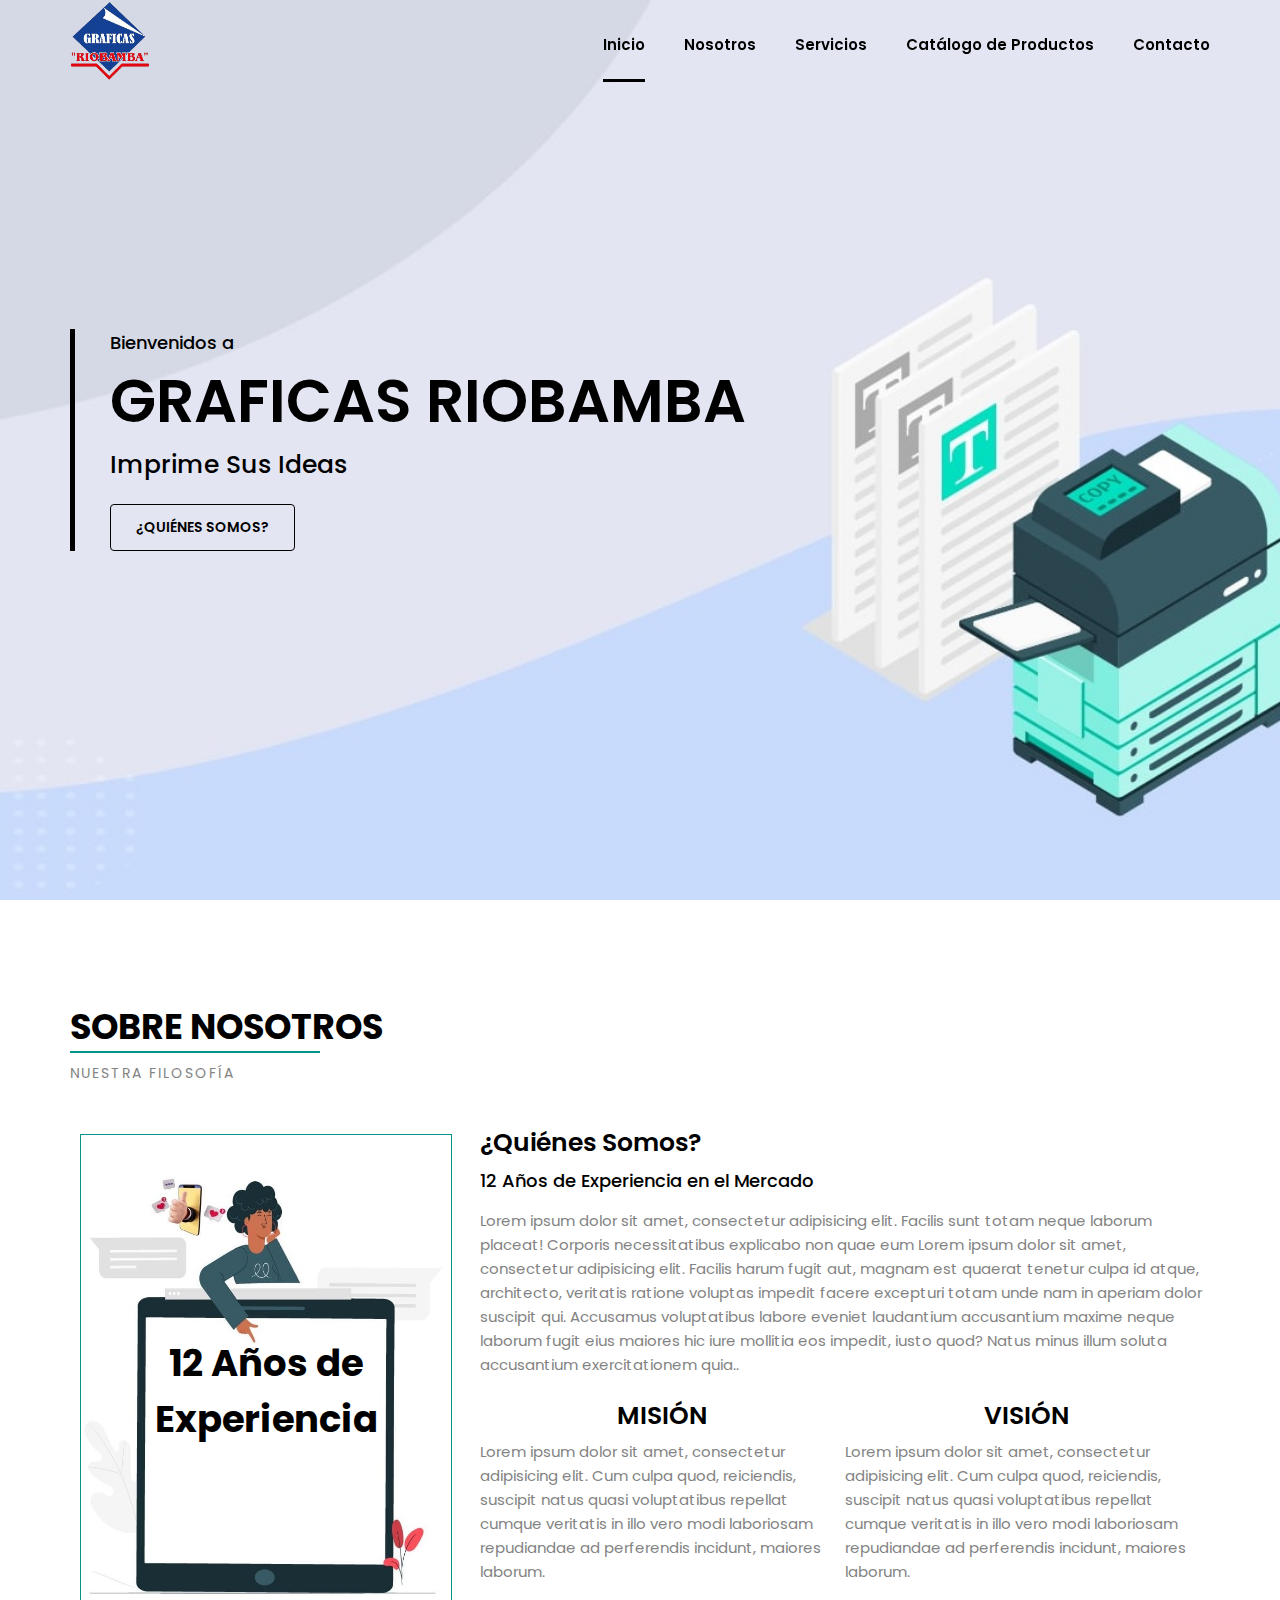
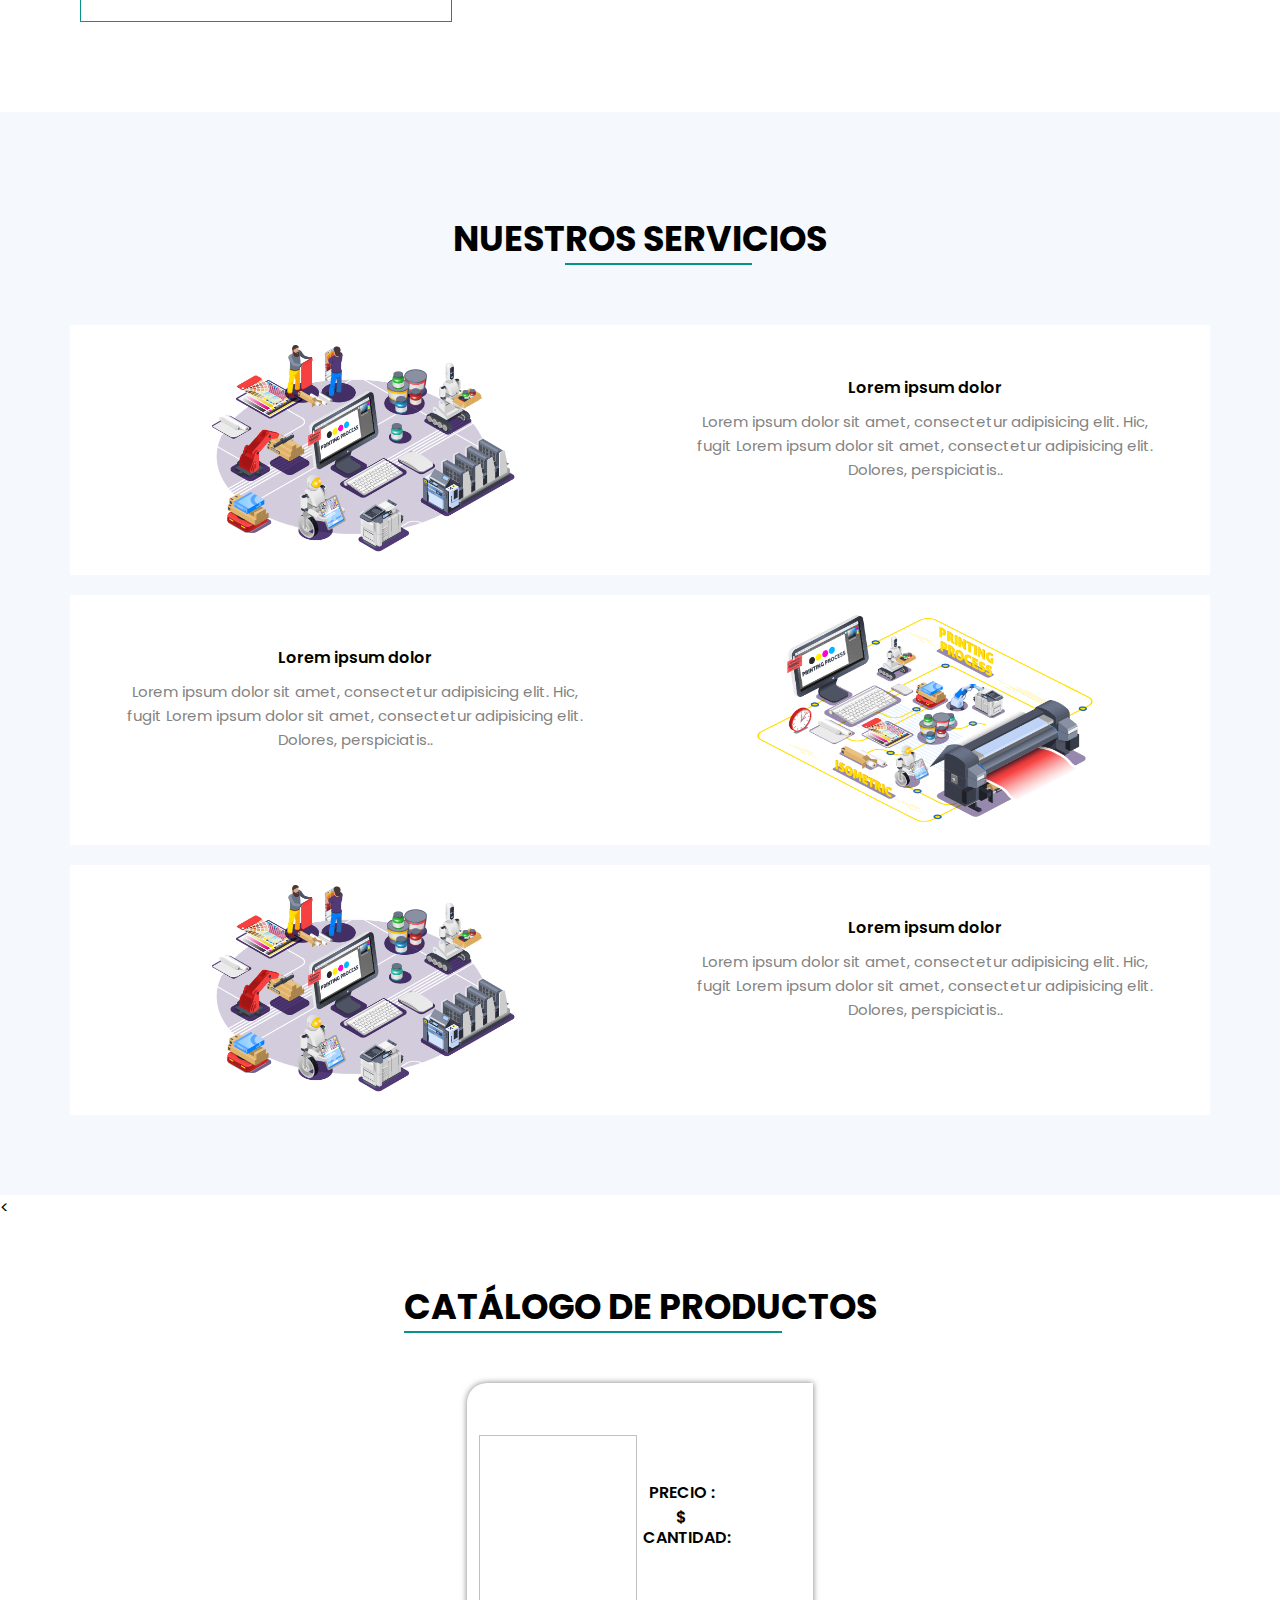
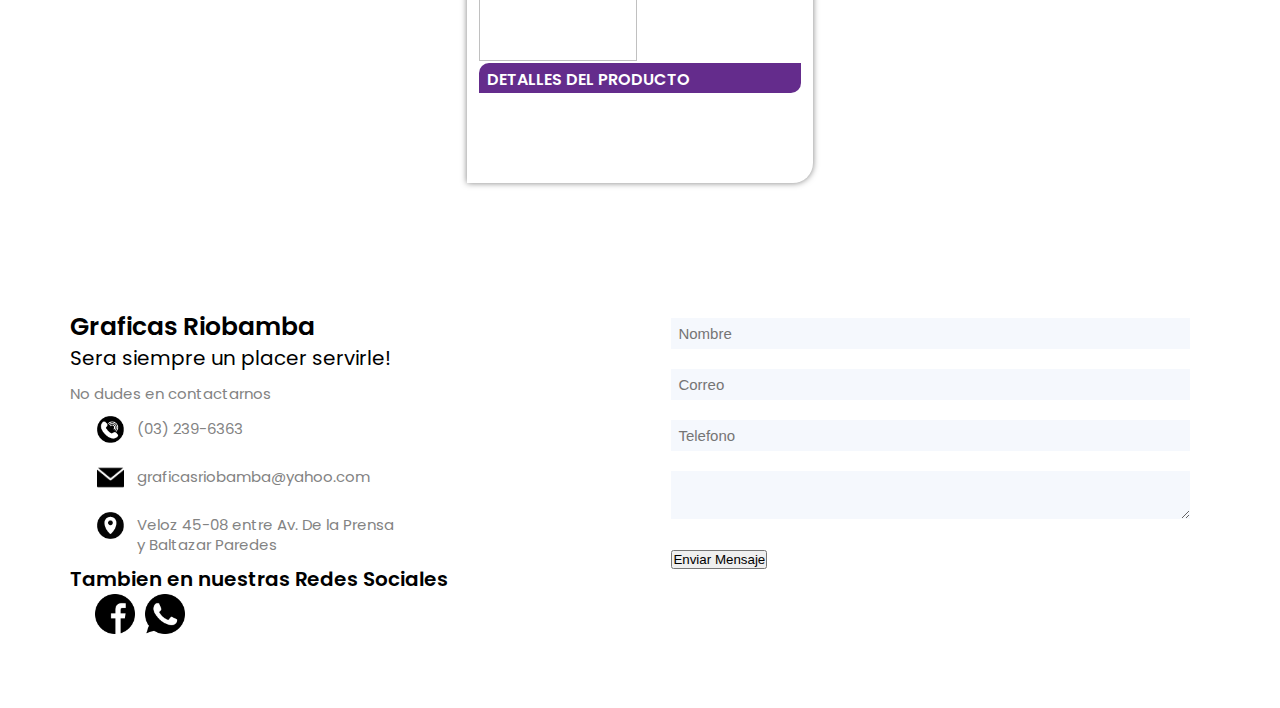
<file: index.html>
<!DOCTYPE html>
<html lang="en">
<head>
    <meta charset="UTF-8">
    <title>GRAFICAS RIOBAMBA </title>
    <meta name="viewport" content="width=device-width, initial-scale=1">
    <!--LINKS CSS -->
    <link rel="stylesheet" href="css/style.css">
    <link rel="stylesheet" href="css/portafolio.css">
</head>
<body>
 <!--Start Header Smart -->
  <header>
    <nav id="nav" class="nav1">
     <div class="container">
       <div class="row">
        <div class="smart-name">
         <a href="" class="logo"><img src="img/img-logo/logo.png" alt=""></a>
        </div>
        <div class="navbar">
           <ul>
               <li> <a href="#" id="enlace-inicio" class="active">Inicio</a></li>
               <li> <a href="#" id="enlace-nosotros" clas="btn-header">Nosotros</a></li>
               <li> <a href="#" id="enlace-servicio" clas="btn-header">Servicios</a></li>
               <li> <a href="#" id="enlace-catalogo" clas="btn-header">Catálogo de Productos</a></li>
               <li> <a href="#" id="enlace-contacto" clas="btn-header">Contacto</a></li>
           </ul>
        </div>
        </div>
     </div>
     </nav>
  </header>
  <!--End Header Smart -->

  <!--Star Home Smart -->
  <section class="home">
     <div class="container">
        <div class="row full-screen">
           <div class="home-content">
             <div class="block">
              <h6>Bienvenidos a</h6>
              <h1>GRAFICAS RIOBAMBA</h1>
              <h3>Imprime Sus Ideas</h3>
               <div class="cv-btn">
                <a  href="#" id="enlace-nosotros1"> ¿Quiénes Somos?</a>
               </div>
             </div>
           </div>
        </div>
     </div>
  </section>
  <!--End Home Smart -->

  <!--Star About Smart -->
  <section class="about-smart" id="nosotros">
     <div class="container">
        <div class="row">
           <div class="section-title">
              <h1>Sobre Nosotros</h1>
              <p class="small text-uppercase"> Nuestra filosofía </p>
           </div>
        </div>
        <div class="row">
           <div class="about-content">
             <div class="row">
              <div class="img">
                 <img src="img/img-nosotros/nosotros.jpg" alt="about-smart" />
                 <div class="texto-encima">
                            <h3>12 Años de Experiencia</h3>

                       </div>

              </div>


              <div class="text">
                 <div class="resumen_ejecutivo">
                  <h4>¿Quiénes Somos?</h4>

                  <h6>12 Años de Experiencia en el Mercado </h6>

                  <p>Lorem ipsum dolor sit amet, consectetur adipisicing elit. Facilis sunt totam neque laborum placeat! Corporis necessitatibus explicabo non quae eum Lorem ipsum dolor sit amet, consectetur adipisicing elit. Facilis harum fugit aut, magnam est quaerat tenetur culpa id atque, architecto, veritatis ratione voluptas impedit facere excepturi totam unde nam in aperiam dolor suscipit qui. Accusamus voluptatibus labore eveniet laudantium accusantium maxime neque laborum fugit eius maiores hic iure mollitia eos impedit, iusto quod? Natus minus illum soluta accusantium exercitationem quia..</p>

                   </div>
                  <div class="mision-vision">
                     <div class="mision-smart">
                         <h4>MISIÓN</h4>
                         <p>Lorem ipsum dolor sit amet, consectetur adipisicing elit. Cum culpa quod, reiciendis, suscipit natus quasi voluptatibus repellat cumque veritatis in illo vero modi laboriosam repudiandae ad perferendis incidunt, maiores laborum.</p>
                     </div>

                     <div class="vision-smart">
                        <h4>VISIÓN</h4>
                         <p>Lorem ipsum dolor sit amet, consectetur adipisicing elit. Cum culpa quod, reiciendis, suscipit natus quasi voluptatibus repellat cumque veritatis in illo vero modi laboriosam repudiandae ad perferendis incidunt, maiores laborum.</p>
                     </div>

                  </div>
              </div>
              </div>

           </div>

        </div>
     </div>
  </section>
  <!--End About Smart -->

  <!--Star Service Smart -->
  <section class="services" id="servicios">
     <div class="container">
        <div class="row">
           <div class="section-title text-center">
              <h1>Nuestros Servicios</h1>

           </div>


        </div>
        <div class="row">
           <div class="service-content">
                 <div class="boxService">

                     <div class="imagenService">
                         <div class="imgService">
                             <img src="img/img-service/service.png" alt="">

                         </div>

                     </div>

                     <div class="infoSerivice">
                         <h5> Lorem ipsum dolor </h5>
                    <p>Lorem ipsum dolor sit amet, consectetur adipisicing elit. Hic, fugit Lorem ipsum dolor sit amet, consectetur adipisicing elit. Dolores, perspiciatis..</p>

                     </div>

                 </div>


                <div class="boxService">



                     <div class="infoSerivice">
                         <h5> Lorem ipsum dolor </h5>
                    <p>Lorem ipsum dolor sit amet, consectetur adipisicing elit. Hic, fugit Lorem ipsum dolor sit amet, consectetur adipisicing elit. Dolores, perspiciatis..</p>

                     </div>


                     <div class="imagenService">
                         <div class="imgService">
                             <img src="img/img-service/service1.png" alt="">

                         </div>

                     </div>

                 </div>


                   <div class="boxService">

                     <div class="imagenService">
                         <div class="imgService">
                             <img src="img/img-service/service.png" alt="">

                         </div>

                     </div>

                     <div class="infoSerivice">
                         <h5> Lorem ipsum dolor </h5>
                    <p>Lorem ipsum dolor sit amet, consectetur adipisicing elit. Hic, fugit Lorem ipsum dolor sit amet, consectetur adipisicing elit. Dolores, perspiciatis..</p>

                     </div>

                 </div>


           </div>

        </div>

     </div>

  </section>

  <!--End Service Smart -->


< <!--Star Portafolio Works Smart -->

        <section class="work contenedor" id="catalogo">

             <div class="section-title text-center">
                <h1>Catálogo de Productos</h1>

             </div>

            <div class="galeria-work" th:switch="${productos}" th:case="*"  >

                                    <div class="producto" th:each="producto : ${productos}">
                                             <div class="categoria">
                                                 <h1 th:text="${producto.categoria}"> </h1>
                                             </div>

                                              <div class="img">
                                                <img th:src="@{/GraficasRiobamba/pic/{id}(id=${producto.foto}+.jpg)}" alt="">
                                              </div>
                                              <div class="info">
                                                  <div class="nombre">

                                                     <h1 th:text="${producto.nombre}"> </h1>
                                                  </div>
                                                  <div class="contenedor-precio">
                                                      <div class="precio">
                                                          <h1>PRECIO : $ </h1>
                                                      </div>
                                                       <div class="valor">
                                                            <h1 th:text="${producto.precio}"> </h1>
                                                       </div>

                                                  </div>

                                                    <div class="contenedor-precio2">
                                                      <div class="precio">
                                                          <h1>CANTIDAD: </h1>
                                                      </div>
                                                       <div class="valor">
                                                            <h1 th:text="${producto.cantidad}" > </h1>
                                                       </div>

                                                  </div>






                                              </div>

                                              <div class="descripcion">
                                                  <div class="des">
                                                      <h1>DETALLES DEL PRODUCTO</h1>
                                                  </div>
                                                  <div class="parrafo">
                                                      <p th:text="${producto.descripcion}"    > </p>
                                                  </div>

                                              </div>




                                </div>







            </div>

        </section>



     <!--End Portafolio Works Smart -->
     <!--End Portafolio Works Smart -->



      <!--Start footer -->


  <footer class="footer" id="contacto">
      <div class="container">
            <div class="row">
                 <div class="contact-content">
                       <div class="info-contact">
                           <div class="content-info">
                              <div class=" info">
                                  <h5> Graficas Riobamba  </h5>
                                        <pi>Sera siempre un placer servirle!</pi>
                                        <p>No dudes en contactarnos</p>
                              </div>

                               <div class="telefonos">
                                  <div class="telefono">
                                     <div class="icon">
                                         <img src="/img/img-icon/telefono.png" alt="">
                                     </div>

                                     <div class="text">
                                         <p> (03) 239-6363 </p>
                                     </div>

                                  </div>
                                  <div class="correo">
                                       <div class="icon">
                                         <img src="/img/img-icon/email.png" alt="">
                                       </div>

                                     <div class="text">
                                         <p> graficasriobamba@yahoo.com </p>
                                     </div>
                                  </div>
                                  <div class="ubicacion">
                                       <div class="icon">
                                         <img src="/img/img-icon/ubicacion.png" alt="">
                                         </div>
                                         <div class="text">
                                        <p> Veloz 45-08 entre Av. De la Prensa y Baltazar Paredes </p>

                                         </div>
                                  </div>
                               </div>

                           </div>

                           <div class="Redes-Sociales">
                               <h5> Tambien en nuestras Redes Sociales  </h5>
                               <div class="contenedor-social">
                                      <div class="icon-social">
                                          <a title="Facebook" href="https://www.facebook.com/profile.php?id=100009600577991" target="_blank"><img src="/img/img-icon/icon2.png" alt="Facebook"></a>
                                      </div>
                                      <div class="icon-social">
                                          <a title="Whatsapp" href="https://api.whatsapp.com/send?phone=593997665258" target="_blank"><img src="/img/img-icon/whatsapp.png" alt="Whatsapp"></a>
                                      </div>



                               </div>

                           </div>



                       </div>


                       <div class="formulario-contact">


                                          <div class="contenedor-mensaje">
                                                <form  th:action="@{/GraficasRiobamba/saveMensaje}" th:object="${mensaje}"  method="post">
                                                   <input th:field="*{nombreCliente}" type="text" name="Nombre" placeholder="Nombre">
                                                   <input th:field="*{correoCliente}" type="text" name="Correo" placeholder="Correo">
                                                   <input th:field="*{telefonoCliente}" type="text" name="telefono" placeholder="Telefono">
                                                   <textarea th:field="*{contenido}"  name="mensaje"     placeholder="Escriba aqui su mensaje " > </textarea>

                                     <button id="btn-abrir-popup" class="btn-abrir-popup">Enviar Mensaje</button>





                                                </form>







                                       </div>

                       </div>





                 </div>

            </div>

      </div>

  </footer>



   <!-- End footer -->

<!--LINKS JS -->
    <script src="js/jquery-3.4.1.min.js"></script>
    <script src="js/main.js"></script>
    <script src="js/filter.js"></script>



</body>
</html>
</file>
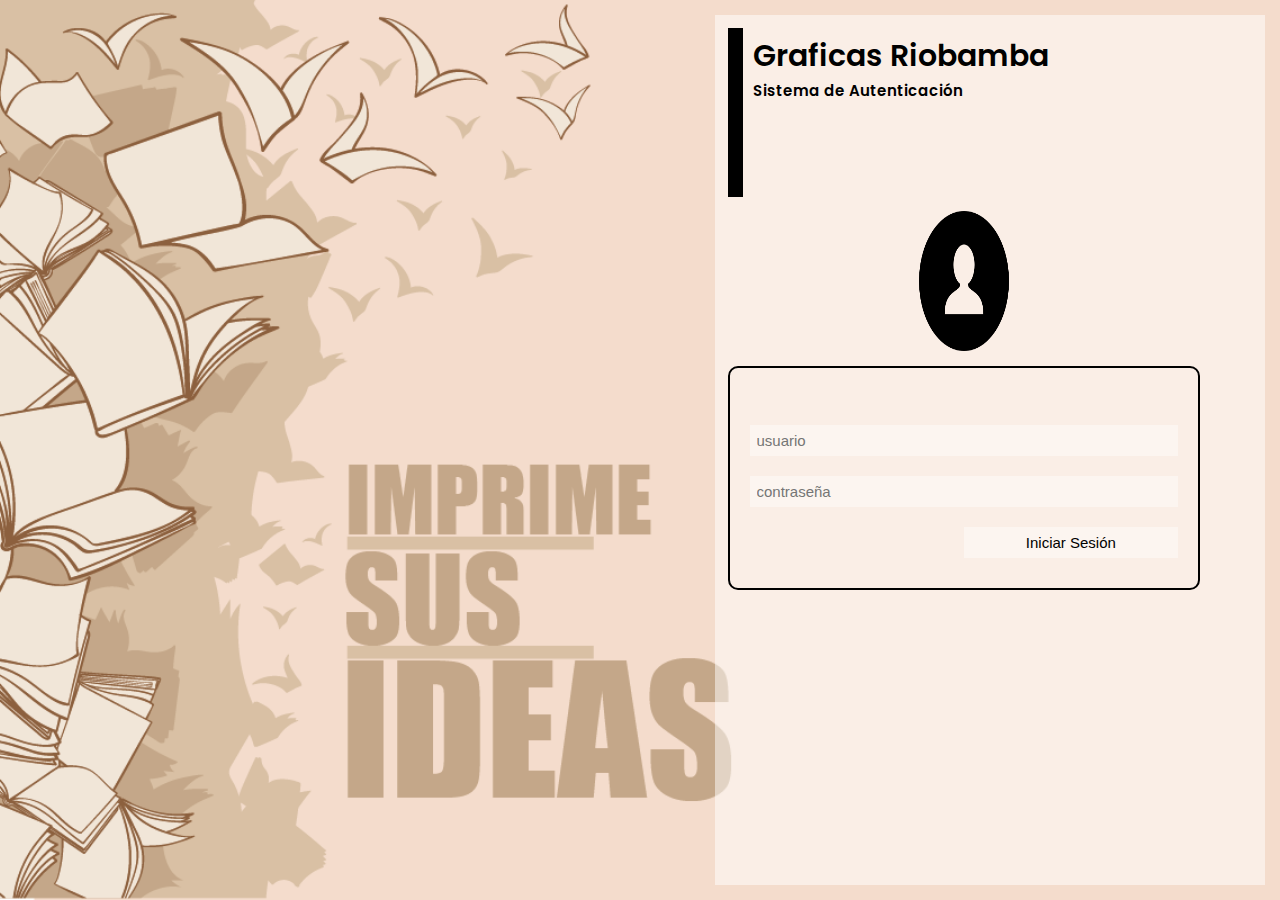
<file: login.html>
<!DOCTYPE html>
<html lang="en">
<head>
    <meta charset="UTF-8">
    <title>ADMINISTRADOR</title>
    <link rel="stylesheet" href="css/styleAdmin.css">
</head>
<body>
     <!--Star login -->
  <section class="loging">
         <div class="container">
               <div class="titulo-sistema">
                   <h1>Graficas Riobamba </h1>
                   <h3>Sistema de Autenticación</h3>
               </div>
               <div class="container-formulario">
                      <div class="logo">
                         <img src="img/img-admin/user.png" alt="">
                      </div>
                      <div class="formulario">
                            <form action="">
                                <input  img type="text" name="usuario" placeholder="usuario">
                                <input type="text" name="contraseña" placeholder="contraseña">
                                <a href="admin.html">
                                <input href="admin.html" type="button"  value="Iniciar Sesión" id="boton"  >

                                </a>
                             </form>
                      </div>
               </div>
         </div>
  </section>
  <!--End Login -->




</body>
</html>
</file>
<file: css/style.css>
@import url('https://fonts.googleapis.com/css?family=Poppins:300,400,500,600,700&display=swap');

*{
    margin: 0;
    padding: 0;
    box-sizing: border-box;
}
body{
    font-family: 'Poppins', sans-serif;
}


nav{

  width: 100%;
  position: fixed;


}

.nav1{

background:transparent;
    width: 100%;
  height: 100px;
  color:black;

}

.nav2{
  background: white;
   height: 100px;
  color:#000;
    box-shadow: 0 0 10px 0 rgba(0,0,0,.5);
    z-index: 100;
}
 .section-title{

    flex: 0 0 100%;
    max-width: 100%;
    margin-bottom: 40px;


}
 .section-title h1{

    display: inline-block;
    font-size: 35px;
    text-transform: uppercase;
    font-weight: 700;
    color: black;
    margin: 0 0 10px;
    position: relative;



}
 .section-title h1:before{
    content: '';
    left: 0;
    height: 2px;
    right: 20%;
    background-color: #04948c;
    bottom: 0px;
    position: absolute;


}

.text-center{
    text-align: center!important;

}

.text-left{
    text-align: left!important;

}

.text-right{
    text-align: right;

}
/*     **********************************************************************************************************************************************                                                   STYLE HEADER SMART
***************************************************************************************************************************************++++*/
.logo, .logo img{ ;
  width: 80px;
   height:  80px;
}
.row{
    display: flex;
    flex-wrap: wrap;
}
.container{
    max-width: 1140px;
    margin: auto;
}
header{
    position: absolute;
    left: 0px;
    right: 0px;


    z-index: 10;
}
header .row{
    justify-content:space-between;
    align-items: center;

}
header .smart-name a{
    text-decoration: none;
    font-size: 22px;
    font-weight: 600;
    color: white;
    text-transform: uppercase;
    position: relative;
}
header .navbar ul{
    list-style: none;
    padding: 0;
    margin: 0;
}
header .navbar ul li{
    display: inline-block;
    margin-left: 35px;
}
header .navbar ul li a{
    font-size: 15px;
    text-decoration: none;
    line-height: 72px;
    color: black;
    display: block;
    font-weight: 600;
    position: relative;
}
header .navbar ul li a::before{
    content: '';
    height: 3px;
    background-color: black;
    width: 0%;
    position: absolute;
    left: 0px;
    bottom: -1px;
    transition: all .5s ease ;
}
header .navbar ul li a:hover::before{
    width: 100%;
    left: 0;
}
header .navbar ul li a.active::before{
    width: 100%;
    left: 0;
}
/*     **********************************************************************************************************************************************                                                   STYLE HOME SMART
***************************************************************************************************************************************++++*/
.home{
    min-height: 100vh;
    background-image: url(../img/img-fondos/fondo.jpg);
    background-size: cover;
    background-position: center;
    padding: 15px;
    width: 100%;
    height:600px;
    background-attachment: fixed;
    position: relative;
     color: white;
}
/*
.home:before{
   content:'';
	position: absolute;
    top: 0;
	bottom: 0;
	left: 0;
	right: 0;
	background-color: rgba(0,0,0,0.5);


}*/

.home .full-screen{

    min-height: 100vh;
}
.home .home-content{

    flex: 0 0 100%;
    max-width: 100%;
    display: flex;
    flex-wrap: wrap;
    align-items: center;
    position: relative;
}
.home .home-content .block{
    flex: 0 0 75%;
    max-width: 75%;
    padding-left: 35px;
    border-left: 5px solid black;
    margin-top: -50px;
}
.home .home-content .block h6{
     color: black;
    font-size: 18px;
    font-weight: 500;
    margin: 0;
    padding: 0;
}
.home .home-content .block h1{
    color: black;
    font-size: 60px;
    font-weight: 600;
    margin: 0;
    padding: 0;
}
.home .home-content .block h3{
    color: black;
    font-size: 25px;
    font-weight: 500;
    margin: 0;
    padding: 0;
}
.home .home-content .block .cv-btn{
    padding-top: 20px;
}
.home .home-content .block .cv-btn a{
    border-radius: 4px;
    color: black;
    border: 1px solid black;
    padding: 12px 25px;
    text-decoration: none;
    display:inline-block;
    font-size: 14px;
    text-transform: uppercase;
    font-weight: 600;
    transition: all .5s ease ;
    background-color: transparent;

}
.home .home-content .block .cv-btn a:hover{
    background-color: #ffff;
    color: black;

}
/*     **********************************************************************************************************************************************                                                   STYLE SECTION ABOUT SMART
***************************************************************************************************************************************++++*/

.about-smart{
    padding: 100px 15px;
    background: white;



}

.text-uppercase{
    text-transform: uppercase!important;

}

.about-smart .section-title p.small{
    display: block;
    font-size: 14px;
    color: #838383;
    font-weight: 400;
    letter-spacing: 2px;


}



.about-smart .about-content .img{
    max-width: 33.33%;
    height: auto;
    position: relative;
    background-size: 100vw 100vh;
    background-attachment: fixed;
}
/*
.about-smart .about-content .img:before{
   content:'';
	position: absolute;
    top: 0;
	bottom: 0;
	left: 0;
	right: 0;
	background-color: rgba(0,0,0,0.6);


}
*/
.about-smart .about-content .img .texto-encima{


    position: absolute;
    top: 10px;
    left: 10px;
    width: 98%;
    height: 100%;
    border: 1px solid #04948c;
    color: black;
}



.about-smart .about-content .img .texto-encima h3{
    margin-top: 200px;
    font-size: 37px;
    text-align:center;
}

.about-smart .about-content .img img{
    width: 100%;
    height: 100%
}

.about-smart .about-content .text{
    flex: 0 0 66.66%;
    max-width: 66.66%;
    padding-left: 30px;
    height: auto;


}

.about-smart .about-content .text h4{
    font-size: 25px;
    font-weight: 600;
    margin: 0 0 5px;
    color: black;
}
.about-smart .about-content .text h6{
    font-size: 18px;
    font-weight: 500;
    margin: 0 0 15px;
    color: black;
}
.about-smart .about-content .text h6 span{
   color: #04948c ;
}
.about-smart .about-content .text p{
    font-size: 15px;
    font-weight: 400;
    line-height: 24px;
    color: #838383;
    margin: 0 0 20px;

}

.resumen_ejecutivo{

    width: 100%;


}
.mision-vision{
    margin-top: 18px;
    width: 100%;
    height: auto;
    display: flex;
    justify-content: space-around;
    flex-wrap: wrap;

}
.mision-smart{
     width: 50%;
    height: auto;

}



.vision-smart{
     width: 50%;
    height: auto;

}

.mision-smart h4 , .vision-smart h4{
     text-align: center;
}

.mision-smart p , .vision-smart p{
     font-size: 15px;
    font-weight: 400;
    line-height: 24px;
    color: #838383;
}





/**********************************************************************************************************************************************                                                   STYLE SECTION SERVICES SMART
***************************************************************************************************************************************++++*/
.services{
    background: #f5f8fd;
    padding: 100px 0px 70px;

}

.services .section-title h1:before{
    left: 30%;

}

.services .service-content {

    flex: 0 0 100%;
    max-width: 100%;
    display: flex;
    flex-wrap: wrap;
    justify-content: space-between;

}

.services .service-content .boxService{
    width: 100%;
    height: auto;
    background: white;
    display: flex;
    justify-content: space-around;
    flex-wrap: wrap;
    margin-bottom: 30px;

    background-image: url(../img/img-fondos/fondo1.jpg);

    background-attachment: fixed;
    background-position: center;
    background-size: cover;
    position: relative;
    margin-top: 10px;
    margin-bottom: 10px;

}


.services .service-content .boxService .imagenService{
    width: 49%;
    height: 250px;


    text-align:center;
     padding-top: 20px;
}

.services .service-content .boxService .imagenService .imgService{
    width: 60%;
    height: 90%;

     margin:0px auto;

    background-size: 100vw 100vh;
    background-attachment: fixed;

}

.services .service-content .boxService .imagenService .imgService  img {

    height: 100%;
    width: 100%;
}

.services .service-content .boxService .imagenService img{
    width: 100%;
    height: 100%;

}
.services .service-content .boxService .infoSerivice{
    width: 49%;
    height: 100%;
    padding: 50px;

    text-align: center;

}

.services .service-content .boxService .infoSerivice h5{
    font-size: 16px;
    font-weight: 600;
    color: black;
    margin: 0;


}

.services .service-content .boxService .infoSerivice p{
     font-size: 15px;
    font-weight: 400;
    line-height: 24px;
    color: #838383;
    margin: 10px 0 10px;

}



.services .service-content .box{
    background: #ffffff;
    padding: 30px;
    flex: 0 0 calc(33.33% - 20px);
    max-width:calc(33.33% - 20px);
    margin-bottom: 30px;
    border: 1px solid #eeeeee ;
    text-align: center;
    position: relative;
    border-radius: 5px;

}
.services .service-content .box::before{
    content: '';
    height: 2px;
    background-color: #04948c;
    position: absolute;
    bottom: 0px;
    width: 0px;
    left: 0;
    right: 0;
    margin: auto;
    transition: all .5s ease ;

}
.services .service-content .box:hover::before{
    width: 100%;

}
.services .service-content .box .icon{
    height: 60px;
    width: 60px;
    margin: 15px auto 20px;
}

.services .service-content .box h5{
    font-size: 16px;
    font-weight: 600;
    color: black;
    margin: 0;


}

.services .service-content .box p{
     font-size: 15px;
    font-weight: 400;
    line-height: 24px;
    color: #838383;
    margin: 10px 0 10px;

}

/*     **********************************************************************************************************************************************                                                   STYLE SECTION PORTAFOLIO WORKS SMART
***************************************************************************************************************************************++++*/
.portafolio{
        background: #f5f8fd;
    padding: 100px 7px;
}
.portafolio .section-title h1:before{
    left: 30%;

}

/* Main */


.botones-work{
  overflow: hidden;
}




.botones-work li{
  display: inline-block;
  text-align: center;
  margin-left: 10px;
  margin-bottom: 45px;
  padding: 6px 12px;
  border: 1px solid #4cac53;
  list-style: none;
  color: #4cac53;
}

.botones-work li:hover{
  background: #4cac53;
  color:#fff;
  cursor: pointer;
}

.botones-work .active{
  background: #4cac53;
  color:#fff;
}

.galeria-work{
  display:flex;
  flex-wrap: wrap;
  justify-content: space-around;
}

.cont-work{
  margin:5px;
  padding: 1em;
  width: 31%;

  overflow: hidden;
  height:350px;

}
.img-proyecto{

    width: 100%;
    height:185px;


    background-size: 100vw 100vh;
    background-attachment: fixed;
}

.img-proyecto img{
  width: 100%;
  height:100%;

}

.titulo-work{
    width: 100%;
    height:70px;
    overflow: hidden;
}
.titulo-work h4{
    text-align:justify;



}

.textos-work{

  margin-top: 0px;
   width: 100%;
    height:30px;


}

.boton{
    width: 100%;
    height:45px;


}

.textos-work h4{

  line-height: 30px;
  font-weight: 300px;
}


/* footer*/


.footer{
    padding-top: 20px;
    padding-bottom: 0px;
    }

.footer  .contact-content{
    flex: 0 0 100%;
    max-width: 100%;
    display: flex;
    flex-wrap: wrap;
    justify-content: space-between;
    height: auto;
    }

.contact-content .info-contact{
        width: 49%;
        height: 400px;



    }
.contact-content .info-contact .content-info {


    width: 100%;
    height: 49%;




}

.contact-content .info-contact .info{

     width: 100%;
    height: 49%;


}

.contact-content .info-contact .info h5{
      font-size: 25px;
    font-weight: 600;
    color: black;
    margin: 0;



}

.contact-content .info-contact .info pi{
     font-size: 20px;
    font-weight: 400;
    line-height: 24px;
    color: black;
    margin: 10px 0 10px;

}

.contact-content .info-contact .info p{
     font-size: 15px;
    font-weight: 400;
    line-height: 24px;
    color: #838383;
    margin: 10px 0 10px;

}





.contact-content .info-contact .telefonos{
    margin-top: 5px;
    width: 100%;
    height: 49%;


}

.contact-content .info-contact .telefonos  .telefono, .correo, .ubicacion{

    width: 60%;
    height: 50%;

    display: flex;
    flex-wrap: wrap;
    justify-content: space-between;

}

.icon {
   margin-top: 5px;
     width: 30px;
    height: 30px;

    margin-left: 25px;



     -moz-border-radius: 50%;
     -webkit-border-radius: 50%;
     border-radius: 50%;

     position: relative;
    background-size: 100vw 100vh;
    background-attachment: fixed;

}

.icon  img{
    width: 100%;
    height: 100%;
    padding: 5%;
}

.text{
    width: 80%;
    height: 100%;

}

.text p {
    float: left;
     font-size: 15px;
    font-weight: 400;
    line-height: 20px;
    color: #838383;
    margin: 10px 0 10px;

}
.text pd {
    float: left;
     font-size: 15px;
    font-weight: 400;
    line-height: 15px;
    color: #838383;
    margin: 6px 0 10px;

}

.contact-content .info-contact .Redes-Sociales{
     margin-top:   10px;
    width: 100%;
    height: 40%;


}




.contact-content .info-contact .Redes-Sociales h5{
   padding-top: 50px;
    font-size: 20px;
    font-weight: 600;
    color: black;
    margin: 0;



}

.contact-content .info-contact  .Redes-Sociales .contenedor-social {

padding-left: 15px;
  width: 60%;
  height: 60px;


      display: flex;
    flex-wrap: wrap;


}


.contact-content .info-contact  .Redes-Sociales .contenedor-social .icon-social{
    width: 40px;
    height: 40px;

         margin-left: 10px;

     -moz-border-radius: 50%;
     -webkit-border-radius: 50%;
     border-radius: 50%;
    position: relative;
    background-size: 100vw 100vh;
    background-attachment: fixed;


}

.contact-content .info-contact  .Redes-Sociales .contenedor-social .icon-social img{
    width: 100%;
    height: 100%;
}


.contact-content .formulario-contact{

         width: 49%;
        height: 50%;

    }




/* formulario */
contenedor-mensaje{
    width: 100%;
    height: auto;
       float: left;
       font-family: monospace;
}
form{
    width: 100%;
    margin: auto;

    padding: 10px 20px;
    box-sizing: border-box;
    border-radius: 7px;
}
.text-contactos{
    color: black;
    text-align: center;
    margin: 0;
    font-size: 20px;
    margin-bottom: 20px;

}
input ,textarea{
    width: 100%;
    margin-bottom: 20px;
    padding: 7px;
    box-sizing: border-box;
    font-size: 15px;
    border: none;
    background: #f5f8fd;
    color: black;
}

textarea{
   max-width: 100%;
 max-height: 50px;
}

#boton{
    width: 50%;
    margin-left:50%;


}
#boton:hover{
    cursor: pointer;
}
</file>
<file: css/portafolio.css>
.contenedor{
  margin:auto;
  padding: 60px 0;
  width: 90%;

  text-align: center;
  overflow: hidden;

}

.galeria-work{
  display:flex;
  flex-wrap: wrap;
  justify-content: space-around;
}






.container-table{
      display: flex;
    flex-wrap: wrap;
    justify-content: space-between;
    text-align: center;
    width: 100%;
    height: auto;

    height: 40px;


}

.producto{
    width: 30%;
    height: 400px;
    padding: 1%;
    display: flex;
    flex-wrap: wrap;
    justify-content: space-between;
    box-shadow: 0 0 6px 0 rgba(0,0,0,.5);
   margin-bottom: 45px;
border-bottom-right-radius: 20px;
     border-top-left-radius: 20px;

}




.producto .img{
    width: 49%;

    height: 60%;
      background-size: 100vw 100vh;
    background-attachment: fixed;
}

.producto .img img{
    width: 100%;
    height: 100%;
}

.producto .categoria{
      width: 100%;
    height: 10%;

    padding-bottom: 1%;


}

.producto .categoria h1{

      float: left;
       margin-left: 5px;
    margin-top: -1;

}
.producto .info{

       width: 49%;
        height: 60%;

}

.producto .info .nombre{
    width: 100%;
    height: 20%;

     overflow:auto;

}

.producto .info .nombre h1{
    color: #c73c48;
    font-size: 16px;
    font-weight: 600;

}

.producto  .descripcion{
     width: 100%;
    height: 28%;

}
.producto .contenedor-precio{
    width: 100%;
    height: 20%;
        display: flex;
    flex-wrap: wrap;
    justify-content: space-between;

}

.producto .contenedor-precio2{
    width: 100%;
    height: 20%;
        display: flex;
    flex-wrap: wrap;
    justify-content: space-between;

}

.producto .contenedor-precio .precio{
    width: 49%;
    height: 100%;
}

.producto .contenedor-precio .valor{
    width: 49%;
    height: 100%;
     color: #c73c48;
}

.producto .contenedor-precio .valor h1{
    font-size: 16px;
    font-weight: 600;
    float: left;
}

.producto .contenedor-precio .precio h1{
    font-size: 16px;
    font-weight: 600;
}



.producto .contenedor-precio2 .precio{
    width: 49%;
    height: 100%;
}

.producto .contenedor-precio2 .valor{
    width: 49%;
    height: 100%;
     color: #c73c48;
}

.producto .contenedor-precio2 .valor h1{
    font-size: 16px;
    font-weight: 600;
    margin-left: -50px;
}

.producto .contenedor-precio2 .precio h1{
    font-size: 16px;
    font-weight: 600;
}
.producto .contenedor-precio3{
    width: 100%;
    height: 10%;

   border-bottom: 1px solid black;

    text-align: center;
}

.producto  .contenedor-precio3 h1{
        color: #c73c48;
    font-size: 16px;
    font-weight: 600;


}

.producto .contenedor-precio4{
    width: 100%;
    height: 10%;

       background-size: 100vw 100vh;
    background-attachment: fixed;

}
.producto .contenedor-precio4 img{
     width: 100%;
    height: 100%;
}


.producto .descripcion .des{
    width: 100%;
   padding-top: 5px;
    background: #642c8c;
    color: white;

    height: 30px;
    border-bottom-right-radius: 10px;
     border-top-left-radius: 10px;
}

.producto .descripcion .des h1{
    margin-left: 8px;
    margin-top: -1px;
    font-size: 16px;
    font-weight: 600;
    float: left;
}
.producto .descripcion .parrafo{
      width: 100%;

    height: 67%;
    margin-top: -15px;
  margin-top: 20px;


}

.producto .descripcion .parrafo p{
    margin-left: 5px;
    margin-right: 5px;

}
</file>
<file: css/styleAdmin.css>
@import url('https://fonts.googleapis.com/css?family=Poppins:300,400,500,600,700&display=swap');

*{
    margin: 0;
    padding: 0;
    box-sizing: border-box;
}
body{
    font-family: 'Poppins', sans-serif;
}

/* star css login */

.loging{
    min-height: 100vh;
    background-image: url(../img/img-admin/fondo.png);
    background-size: cover;
    background-position: center;
    padding: 15px;
    width: 100%;
    height:500px;
    background-attachment: fixed;
    position: relative;
     color: white;

}



.loging .container{
    float :right;
    width: 44%;
    height: 100%;
    background-color: rgba(255,255,255,0.5);
    padding: 1%;

}
.loging .container .titulo-sistema{
    width: 80%;
    height: 20%;
    border-left: 15px solid  black;

    padding: 1%;
    padding-left: 2%;

}
.loging .container .titulo-sistema h1{
     color: black;
    font-size: 30px;
    font-weight: 600;
    margin: 0;


}

.loging .container .titulo-sistema h3{
     color: black;
    font-size: 15px;
    font-weight: 600;
    margin: 0;



}
.loging .container .container-formulario{

    width: 90%;
    height: 80%;

    text-align:center;

}


.loging .container .container-formulario .logo{

    width: 25%;
    height: 25%;

    -moz-border-radius: 50%;
     -webkit-border-radius: 50%;
     border-radius: 50%;
      margin:0px auto;
    padding: 3%;
    background-size: 100vw 100vh;
    background-attachment: fixed;
}
.loging .container .container-formulario .logo img{
     width: 100%;
    height: 100%;
}

.loging .container .container-formulario .formulario{
    padding-top: 10%;
    width: 100%;
    height: auto;
    border-radius: 10px;
border: 2px solid black;
    position: relative;

}



/* formulario */
contenedor-mensaje{
    width: 100%;
    height: auto;
       float: left;
       font-family: monospace;
}
form{
    width: 100%;
    margin: auto;

    padding: 10px 20px;
    box-sizing: border-box;
    border-radius: 7px;
}
.text-contactos{
    color: black;
    text-align: center;
    margin: 0;
    font-size: 20px;
    margin-bottom: 20px;

}
input ,textarea{
    width: 100%;
    margin-bottom: 20px;
    padding: 7px;
    box-sizing: border-box;
    font-size: 15px;
    border: none;
   background-color: rgba(255,255,255,0.4);
    color: black;

}

textarea{
   max-width: 100%;
 max-height: 50px;
}

#boton{
    width: 50%;
    margin-left:50%;


}
#boton:hover{
    cursor: pointer;
}

#boton:any-link{

}

/* end css login */



/* star css administra productos  */



.Gestion-Empresa{

    min-height: 100vh;

    background-size: cover;
    background-position: center;

    width: 100%;
    height:500px;
    background-attachment: fixed;
    position: relative;
    color: white;

    display: flex;
    flex-wrap: wrap;
    justify-content: space-between;



}
.Gestion-Empresa .menu{

    width: 20%;
    height: 100%;
    background:#444c5c;
}


.Gestion-Empresa .menu .user{
   width: 100%;
    height: 75px;

    background-color:#444c5c;
      box-shadow: 0 0 10px 0 rgba(0,0,0,.5);


}
.Gestion-Empresa .menu .user .titulo-user{
    width: 100%;
    height: 100%;


    padding: 1%;
    padding-left: 4%;

}
.Gestion-Empresa .menu .user h1{
     color: white;
    font-size: 20px;
    font-weight: 600;
    margin: 0;


}

.Gestion-Empresa .menu .user h3{
    color: white;
    font-size: 15px;
    font-weight: 600;
    margin: 0;



}
.Gestion-Empresa .menu  .menu-gestion{
    width: 100%;
    height: auto;



}
.Gestion-Empresa .menu  .menu-gestion .vista-previa, .gestionar-producto{
    margin-top: 10px;
    width: 100%;
    height: 75px;

     display: flex;
    flex-wrap: wrap;
    justify-content: space-between;


}


.Gestion-Empresa .menu  .menu-gestion .vista-previa .icon, .gestionar-producto .icon{



     width: 55px;
    height: 50px;

    -moz-border-radius: 50%;
     -webkit-border-radius: 50%;
     border-radius: 50%;
      margin:0px auto;
    padding: 4%;
  margin-top: 2.5%;
    background-size: 100vw 100vh;
    background-attachment: fixed;

}

.Gestion-Empresa .menu  .menu-gestion .vista-previa .icon img, .gestionar-producto .icon img{

    width: 100%;
    height: 100%;

}
.Gestion-Empresa .menu  .menu-gestion .vista-previa .boton, .gestionar-producto .boton{
    width: 70%;
    height: 100%;

   margin-right: 7px;


}
.Gestion-Empresa .container{

    width: 80%;
    height: 100%;


}

.Gestion-Empresa .container .container-sesion{
    width: 100%;
    height: 75px;
   background-image: url(../img/img-admin/fondo2.jpg);
    background-size: cover;
    background-position: center;



}

.Gestion-Empresa .container .container-sesion .sesion{
    width: auto;
       height: 75px;

    float: right;
     display: flex;
    flex-wrap: wrap;
    justify-content: space-between;

}

.Gestion-Empresa .container .container-sesion .sesion .boton-sesion{
    margin-left: 200px;
    width: 50%;
    height: 75px;


}




.Gestion-Empresa .container .container-sesion .sesion{

    width: 50%;
    height: 75px ;
    background-color: transparent;
    text-align: center;


}
.Gestion-Empresa .container .container-sesion .sesion .container-icon{
    width: auto;
    height: 100%;

    padding: 1%;

}
.Gestion-Empresa .container .container-sesion .sesion .container-icon .icon-sesion{

    width: 60px;
    height: 60px;

    -moz-border-radius: 50%;
     -webkit-border-radius: 50%;
     border-radius: 50%;
      margin:0px auto;
    background-color: white;

    background-size: 100vw 100vh;
    background-attachment: fixed;

    float: right;
}

.Gestion-Empresa .container .container-sesion .sesion .container-icon .icon-sesion img{
    width: 100%;
    height: 100%;
}


 .btn-cerrar-sesion{
    margin-top: 20px;
	padding: 0 20px;
	margin-bottom: 20px;
	height: 30px;
	line-height: 30px;
	border: none;
	color: #fff;
	background-color: transparent;
	border-radius: 3px;
	font-family: 'Montserrat', sans-serif;
	font-size: 16px;
	cursor: pointer;
	transition: .3s ease all;
	cursor: pointer;
     margin-left: 95px;
}
.btn-vista-Previa, .btn-gestionar-producto{
   margin-top: 20px;
	margin-bottom: 20px;
	height: 30px;
	line-height: 30px;
	border: none;
	color: #fff;
	background:#444c5c;
	border-radius: 3px;

	font-size: 20px;
	cursor: pointer;
	transition: .3s ease all;
	cursor: pointer;
}

.btn-cerrar-sesion:hover {
    	border: none;
	background-color: transparent;
    transform : scale(1.2);
        -moz-transform : scale(1.2);      /* Firefox */
        -webkit-transform : scale(1.2);   /* Chrome - Safari */
        -o-transform : scale(1.2);        /* Opera */

}


.btn-vista-Previa:hover {

	background-color: transparent;
    transform : scale(1.2);
        -moz-transform : scale(1.2);      /* Firefox */
        -webkit-transform : scale(1.2);   /* Chrome - Safari */
        -o-transform : scale(1.2);        /* Opera */

}



.btn-gestionar-producto:hover {

background-color: transparent;
    transform : scale(1.2);
        -moz-transform : scale(1.2);      /* Firefox */
        -webkit-transform : scale(1.2);   /* Chrome - Safari */
        -o-transform : scale(1.2);        /* Opera */

}



/*star css container-master */
.container .container-master{

    width: 100%;
    height: 592px;


}

.container .container-master .container-notificaciones{
    width: 100%;
    height: 30%;
     background-color: white;

    display: flex;
    flex-wrap: wrap;
    justify-content: space-between;
    padding: 1%;
}

.container .container-master .container-notificaciones .notificacion{
    width: 30%;
    height: 100%;


     display: flex;
    flex-wrap: wrap;
    justify-content: space-between;
}
.container .container-master .container-notificaciones .notificacion .text-notificacion{
    width: 60%;
    height: 100%;

    padding-left: 10px;
    padding-top: 25px;

}
.container .container-master .container-notificaciones .notificacion .text-notificacion h1{

      color: white;
    font-size: 30px;
    font-weight: 600;
    margin: 0;

}
.container .container-master .container-notificaciones .notificacion .text-notificacion h3{

    color: white;
    font-size: 15px;
    font-weight: 600;
    margin: 0;

}

#notificacion1{

    background-color: #6cac04 ;
}
#notificacion2{
    background-color: #fc8414 ;
}
#notificacion3{
    background-color: #347cb4;
}

#notificacion1:hover{
     background-color: #3c3c3c ;
}

#notificacion2:hover{
     background-color: #3c3c3c ;
}

#notificacion3:hover{
     background-color: #3c3c3c ;
}
.container .container-master .container-notificaciones .notificacion  .icon-notificacion{
    width: 40%;
    height: 100%;

}

.container .container-master .container-notificaciones .notificacion  .icon-notificacion .icon{
    margin-top: 25px;
    margin-left: 10px;
    width: 100px;
    height: 100px;

    -moz-border-radius: 50%;
     -webkit-border-radius: 50%;
     border-radius: 50%;
   padding: 10%;
    background-color: white;

    background-size: 100vw 100vh;
    background-attachment: fixed;
}
#img1{
    padding: 10%;
}
.container .container-master .container-notificaciones .notificacion  .icon-notificacion .icon img{
    width: 100%;
    height: 100%;
}
.icon:hover{
     -moz-transform : scale(1.2);      /* Firefox */
        -webkit-transform : scale(1.2);   /* Chrome - Safari */
        -o-transform : scale(1.2);        /* Opera */
}
.container .container-master .Titulo-Tabla{
    width: 100%;
    height: 6%;

}

.container .container-master .Titulo-Tabla h1{
    color: black;
     font-size: 25px;
    font-weight: 600;
   padding-left: 1%;
}

.container .container-master .container-tabla{
    width: 100%;
    height: 64%;
    padding: 1%;
}

.container .container-master .container-tabla .tabla{
    width: 100%;
    height: 100%;
      background-color: white;
    overflow-y: scroll;
    color: black;
    text-align: center;
}
.container .container-master .container-tabla .tabla table{
    border-collapse: collapse;
    margin: 0 auto;
}
.container .container-master .container-tabla .tabla table td, th{
    border: 2px solid black;
    padding-left: 20px;
    padding-right: 20px;
    padding-top: 10px;
    margin-bottom: 10px;
}

.container .container-master .container-tabla .tabla table td, th{
    width: 11%;
}
</file>
